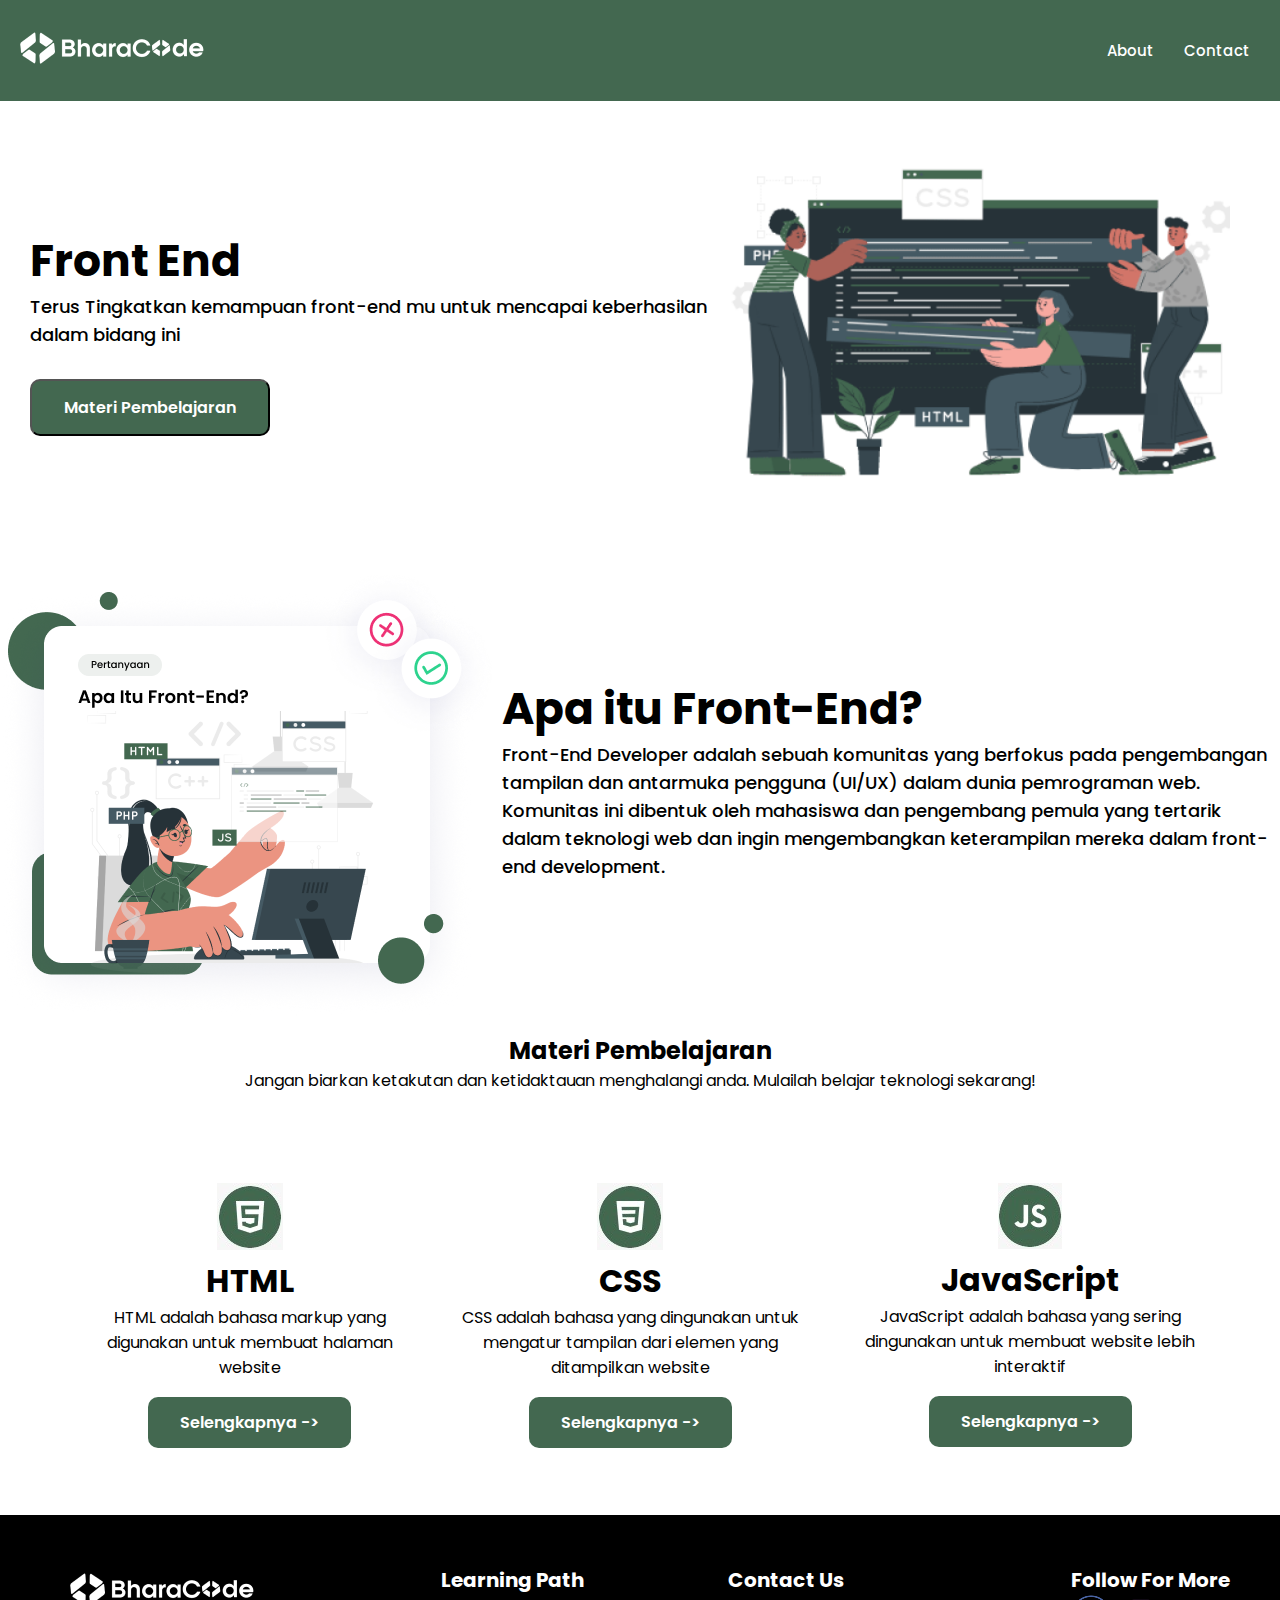
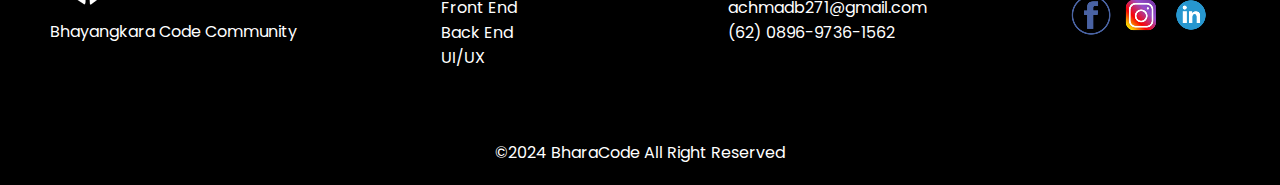
<file: index.html>
<!DOCTYPE html>
<html lang="en">
<head>
    <meta charset="UTF-8">
    <meta name="viewport" content="width=device-width, initial-scale=1.0">
    <link rel="stylesheet" href="style.css">
    <title>Front End - Achmad Bagas</title>
</head>
<body>
    <!-- nav -->
    <nav>
        <div class="navbar container">
            <div class="gbr1">
                <img src="IMG-Universal/Gambar1.png" alt="Logo BharaCode"/>
            </div>
            <ul class="navbar-items">
                <li><a href="About Page/index.html">About</a></li>
                <li><a href="Contact Page/index.html">Contact</a></li>
            </ul>
        </div>
    </nav>
    <!-- nav -->

    
    <!-- bagian 1 -->
    <section id="P1" class="section-padding">
        <div class="P1 container">
            <div class="P1-text">
                <h3>Front End</h3>
                <p>Terus Tingkatkan kemampuan front-end mu untuk mencapai keberhasilan dalam bidang ini</p>
                <button class="scroll-button" onclick="scrollDown()">Materi Pembelajaran</button>
            </div>
            <div class="P1-img">
                <img src="IMG-Universal/Gambar2.png" alt="P1"/>
            </div>
        </div>
    </section>
    <!-- bagian 1 -->

    <!-- Script untuk scrolling ke bawah -->
    <script>
        function scrollDown() {
            window.scrollTo({
                top: document.body.scrollHeight,
                behavior: 'smooth'
            });
        }
    </script>
    <!-- Script untuk scrolling ke bawah -->
    
    <!-- bagian 2 -->
    <section id="P2" class="section-padding">
        <div class="P2 container">
            <div class="P2-img">
                <img src="IMG-Universal/Gambar3.png" alt="P2"/>
            </div>
            <div class="P2-text">
                <h3>Apa itu Front-End?</h3>
                <p>Front-End Developer adalah sebuah komunitas yang berfokus pada pengembangan tampilan dan antarmuka pengguna (UI/UX) dalam dunia pemrograman web. Komunitas ini dibentuk oleh mahasiswa dan pengembang pemula yang tertarik dalam teknologi web dan ingin mengembangkan keterampilan mereka dalam front-end development.</p>
            </div>
        </div>
    </section>
    <!-- bagian 2 -->

    <!-- bagian 3 -->
    <section id="P3" class="section-padding">
        <div class="P3 container">
            <div class="P3-text">
                <h2>Materi Pembelajaran</h2>
                <p>Jangan biarkan ketakutan dan ketidaktauan menghalangi anda. Mulailah belajar teknologi sekarang!</p>
            </div>
        </div>
    </section>
    <!-- bagian 3 -->

    <!-- bagian 4 -->
    <section id="P4" class="section-padding">
        <div class="P4 container">
            <div class="P4-img-1">
            </div>
            <div class="P4-text-1">
                <img src="IMG-Universal/html.jpeg" alt="html"/>
                <h1>HTML</h1>
                <p>HTML adalah bahasa markup yang digunakan untuk membuat halaman website</p>
                <a href="HTML Page/index.html">Selengkapnya -></a>
            </div>
            <div class="P4-img-2">
            </div>
            <div class="P4-text-2">
                <img src="IMG-Universal/css.jpeg" alt="css"/>
                <h1>CSS</h1>
                <p>CSS adalah bahasa yang dingunakan untuk mengatur tampilan dari elemen yang ditampilkan website</p>
                <a href="CSS Page/index.html">Selengkapnya -></a>
            </div>
            <div class="P4-img-3">
            </div>
            <div class="P4-text-3">
                <img src="IMG-Universal/js.jpeg" alt="js"/>
                <h1>JavaScript</h1>
                <p>JavaScript adalah bahasa yang sering dingunakan untuk membuat website lebih interaktif</p>
                <a href="JS Page/index.html">Selengkapnya -></a>
            </div>
        </div>
    </section>
    <!-- bagian 4 -->

    <!-- bagian 5 -->
    <div class="footer">
        <div class="P5 container">
            <div class="P5-img-1">
                <img src="IMG-Universal/Gambar1.png" alt="logo"/>
                <p>Bhayangkara Code Community</p>
            </div>
            <ul class="path">
                <h1>Learning Path</h1>
                <li><a href="#">Front End</a></li>
                <li><a href="#">Back End</a></li>
                <li><a href="#">UI/UX</a></li>
            </ul>
            <ul class="contact">
                <h1>Contact Us</h1>
                <li><a href="#">achmadb271@gmail.com</a></li>
                <li><a href="#">(62) 0896-9736-1562</a></li>
            </ul>
            <div class="sosmed">
                <h1>Follow For More</h1>
                <div class="img-sosmed">
                    <div class="img-sosmed-1">
                        <img src="IMG-Universal/fb.png" alt="gt"/>
                    </div>
                    <div class="img-sosmed-2">
                        <img src="IMG-Universal/ig.png" alt="ig"/>
                    </div>
                    <div class="img-sosmed-3">
                        <img src="IMG-Universal/in.png" alt="in"/>
                    </div>
                </div>
        </div>
    </div>
    <div class="copyright">
        <p>©2024 BharaCode All Right Reserved</p>
    </div>
</div>
    <!-- bagian 5 -->

</body>
</html>
</file>
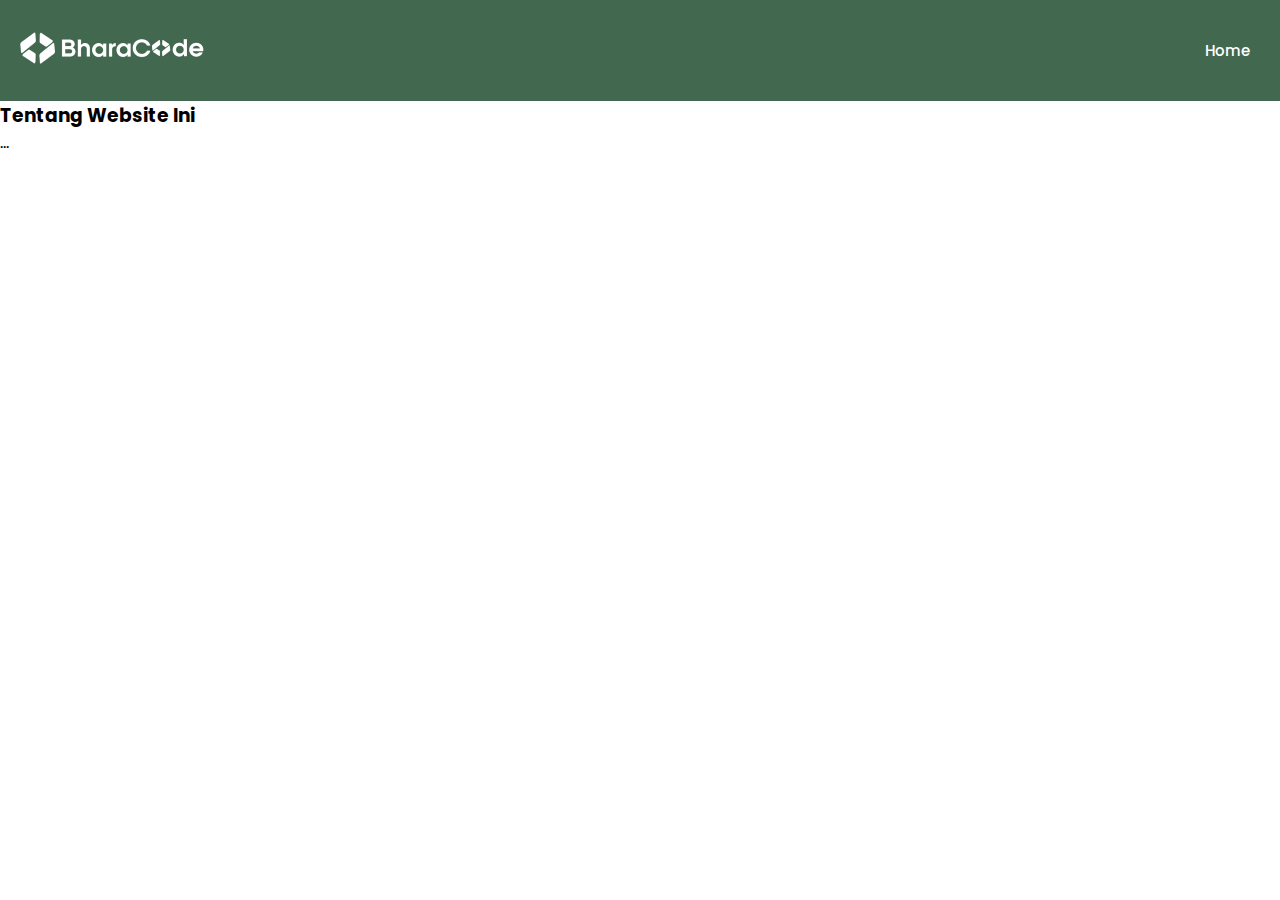
<file: About Page/index.html>
<!DOCTYPE html>
<html lang="en">
<head>
    <meta charset="UTF-8">
    <meta name="viewport" content="width=device-width, initial-scale=1.0">
    <link rel="stylesheet" href="style.css">
    <title>Page About</title>
</head>
<body>
    <!-- nav 1 -->
    <nav>
        <div class="navbar container-atas">
            <div class="gambar nav atas">
                <img src="IMG-about/Gambar1.png" alt="Logo BharaCode">
            </div>
            <ul class="navbar-items-satu">
                <li><a href="javascript:history.go(-1)">Home</a></li>
            </ul>
        </div>
    </nav>
    <!-- nav 1 -->

    <!-- bagian 1 -->
    <section id="P1" class="section-padding">
        <div class="P1 container">
            <div class="P1-text">
                <h3>Tentang Website Ini</h3>
                <p>...</p>
            </div>
        </div>
    </section>
    <!-- bagian 1 -->
</body>
</html>
</file>
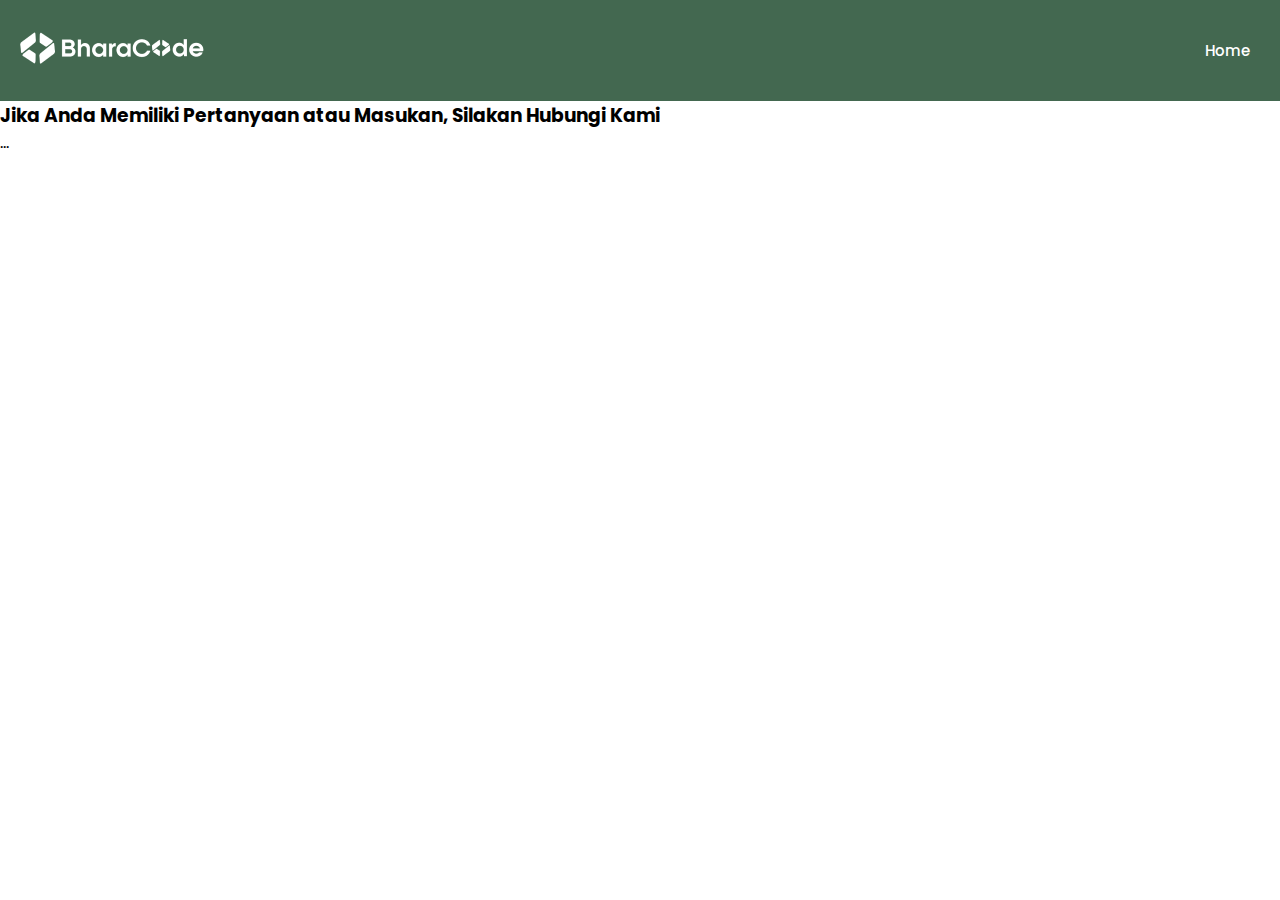
<file: Contact Page/index.html>
<!DOCTYPE html>
<html lang="en">
<head>
    <meta charset="UTF-8">
    <meta name="viewport" content="width=device-width, initial-scale=1.0">
    <link rel="stylesheet" href="style.css">
    <title>Contact Page</title>
</head>
<body>
    <!-- nav 1 -->
    <nav>
        <div class="navbar container-atas">
            <div class="gambar nav atas">
                <img src="IMG-contact/Gambar1.png" alt="Logo BharaCode">
            </div>
            <ul class="navbar-items-satu">
                <li><a href="javascript:history.go(-1)">Home</a></li>
            </ul>
        </div>
    </nav>
    <!-- nav 1 -->

    <!-- bagian 1 -->
    <section id="P1" class="section-padding">
        <div class="P1 container">
            <div class="P1-text">
                <h3>Jika Anda Memiliki Pertanyaan atau Masukan, Silakan Hubungi Kami</h3>
                <p>...</p>
            </div>
        </div>
    </section>
    <!-- bagian 1 -->
</body>
</html>
</file>
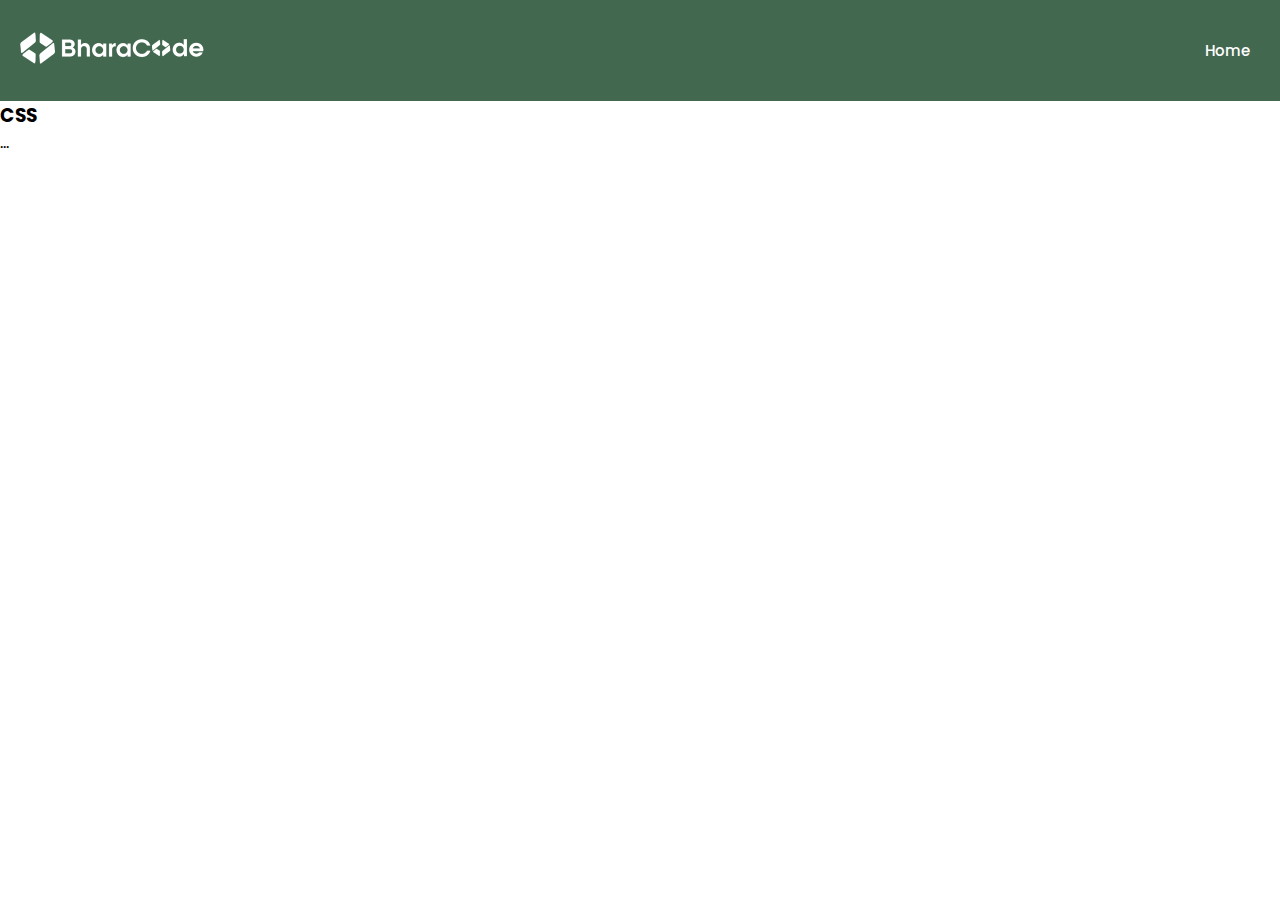
<file: CSS Page/index.html>
<!DOCTYPE html>
<html lang="en">
<head>
    <meta charset="UTF-8">
    <meta name="viewport" content="width=device-width, initial-scale=1.0">
    <link rel="stylesheet" href="style.css">
    <title>Page CSS</title>
</head>
<body>
    <!-- nav 1 -->
    <nav>
        <div class="navbar container-atas">
            <div class="gambar nav atas">
                <img src="IMG-css/Gambar1.png" alt="Logo BharaCode">
            </div>
            <ul class="navbar-items-satu">
                <li><a href="javascript:history.go(-1)">Home</a></li>
            </ul>
        </div>
    </nav>
    <!-- nav 1 -->

    <!-- bagian 1 -->
    <section id="P1" class="section-padding">
        <div class="P1 container">
            <div class="P1-text">
                <h3>CSS</h3>
                <p>...</p>
            </div>
        </div>
    </section>
    <!-- bagian 1 -->
</body>
</html>
</file>
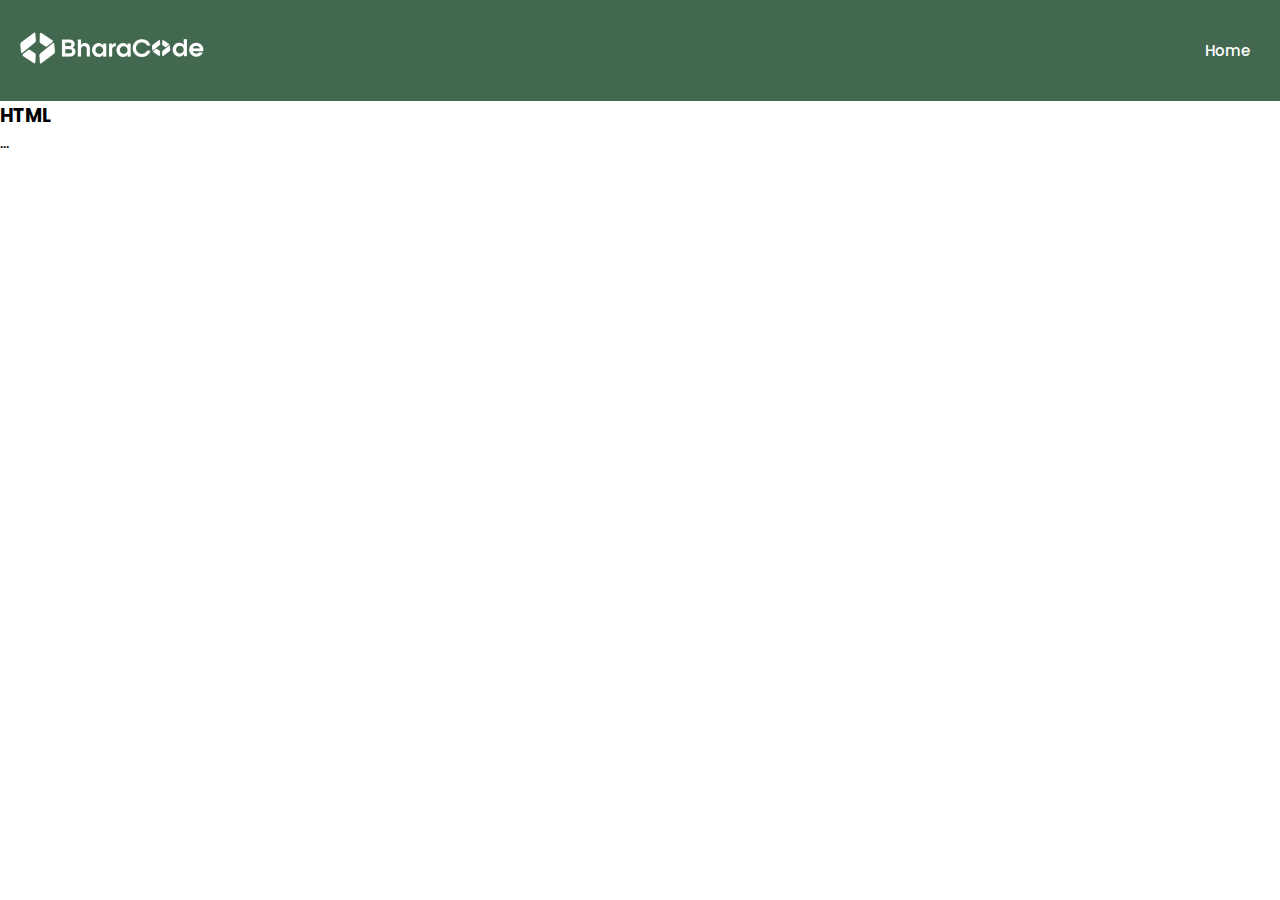
<file: HTML Page/index.html>
<!DOCTYPE html>
<html lang="en">
<head>
    <meta charset="UTF-8">
    <meta name="viewport" content="width=device-width, initial-scale=1.0">
    <link rel="stylesheet" href="style.css">
    <title>Page HTML</title>
</head>
<body>
    <!-- nav 1 -->
    <nav>
        <div class="navbar container-atas">
            <div class="gambar nav atas">
                <img src="IMG-html/Gambar1.png" alt="Logo BharaCode">
            </div>
            <ul class="navbar-items-satu">
                <li><a href="javascript:history.go(-1)">Home</a></li>
            </ul>
        </div>
    </nav>
    <!-- nav 1 -->

    <!-- bagian 1 -->
    <section id="P1" class="section-padding">
        <div class="P1 container">
            <div class="P1-text">
                <h3>HTML</h3>
                <p>...</p>
            </div>
        </div>
    </section>
    <!-- bagian 1 -->

    <!-- bagian 2 -->
    
    <!-- bagian 2 -->
</body>
</html>
</file>
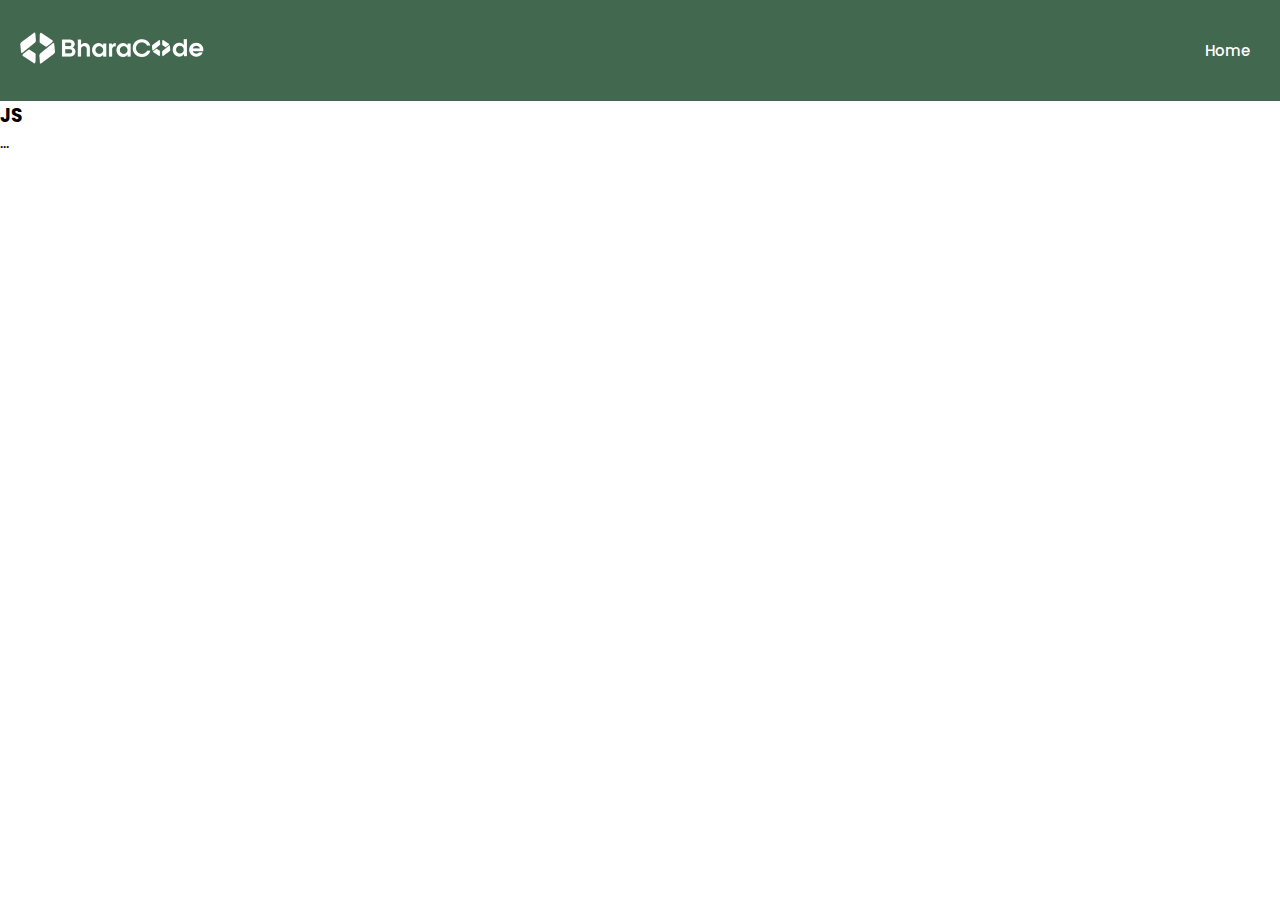
<file: JS Page/index.html>
<!DOCTYPE html>
<html lang="en">
<head>
    <meta charset="UTF-8">
    <meta name="viewport" content="width=device-width, initial-scale=1.0">
    <link rel="stylesheet" href="style.css">
    <title>Page JS</title>
</head>
<body>
    <!-- nav 1 -->
    <nav>
        <div class="navbar container-atas">
            <div class="gambar nav atas">
                <img src="IMG-js/Gambar1.png" alt="Logo BharaCode">
            </div>
            <ul class="navbar-items-satu">
                <li><a href="javascript:history.go(-1)">Home</a></li>
            </ul>
        </div>
    </nav>
    <!-- nav 1 -->

    <!-- bagian 1 -->
    <section id="P1" class="section-padding">
        <div class="P1 container">
            <div class="P1-text">
                <h3>JS</h3>
                <p>...</p>
            </div>
        </div>
    </section>
    <!-- bagian 1 -->
</body>
</html>
</file>
<file: style.css>
@import url("https://fonts.googleapis.com/css2?family=Poppins:ital,wght@0,100;0,200;0,300;0,400;0,500;0,600;0,700;0,800;0,900;1,100;1,200;1,300;1,400;1,500;1,600;1,700;1,800;1,900&display=swap");

*{
    margin: 0;
    padding: 0;
    box-sizing:border-box;
    list-style-type: none;
    text-decoration: none;
    font-family: "Poppins", sans-serif;
}

:root{
    --main-color: #436850;
}

/* navbar */
nav {
    background-color: var(--main-color);
}

.navbar-container{
    max-width: 1200px;
    width: 90%;
    margin: 0 auto;
}

.navbar {
    display: flex;
    justify-content: space-between;
    align-items: center;
    padding: 8px 0;
}

.navbar .navbar-items {
    display: flex;
    gap: 30px;
    padding: 30px
}
.navbar .navbar-items a{
    color: white;
    font-size: 15px;
    font-weight: 500;
}

.navbar .navbar-items button{
    color: white;
    font-size: 15px;
    font-weight: 500;
}

.navbar .navbar-items button:hover{
    opacity: 0.5;
}

.navbar .navbar-items a:hover {
    opacity: 0.5;
}
/* navbar */

/* P1 */
.P1{
    display: flex;
    align-items: center;
    margin: 0 auto;
    padding: 30px;
}

.P1 .P1-text h3{
    font-size: 44px;
    font-weight: 700;
}

.P1 .P1-text p{
    font-size: 18px;
    font-weight: 500;
    line-height: 28px;
    margin-bottom: 30px;
}

.P1 .P1-text button{
    background-color: var(--main-color);
    font-size: 16px;
    font-weight: 600;
    color: white;
    padding: 14px 32px;
    border-radius: 10px;
    transition-duration: 200ms;
}

.P1 .P1-text button:hover{
    opacity: 0.8;
}

.P1 .P1-img img{
    width: 540px;
    height: 395px;
    padding: 20px;
}
/* P1 */

/* P2 */
.P2{
    display: flex;
    align-items: center;
    margin: 0 auto;
}

.P2 .P2-text h3{
    font-size: 44px;
    font-weight: 700;
}

.P2 .P2-text p{
    font-size: 18px;
    font-weight: 500;
    line-height: 28px;
    margin-bottom: 30px;
}
/* P2 */

/* P3 */
.P3{
    display: flex;
    justify-content: center;
    padding: 10px;
}

.P3 .P3-text {
    text-align: center;
}
/* P3 */

/* P4 */
.P4{
    display: flex;
    justify-content: center;
    padding: 80px;
    gap: 20px;
}

.P4 .P4-text-1 p, .P4-text-2 p, .P4-text-3 p{
    margin-bottom: 30px;
}

.P4-img-1, .P4-img-2, .P4-img-3{
    display: flex;
    justify-content: center;
    gap: 40px;
}


.P4 .P4-text-1 h1, .P4-text-2 h1, .P4-text-3 h1{
    color: black;
}

.P4 .P4-text-1, .P4-text-2, .P4-text-3{
  text-align: center; 
}

.P4 .P4-text-1 a{
    background-color: var(--main-color);
    font-size: 16px;
    font-weight: 600;
    color: white;
    padding: 14px 32px;
    border-radius: 10px;
    transition-duration: 200ms;
}

.P4 .P4-text-1 a:hover{
    opacity: 0.8;
}

.P4 .P4-text-2 a{
    background-color: var(--main-color);
    font-size: 16px;
    font-weight: 600;
    color: white;
    padding: 14px 32px;
    border-radius: 10px;
    transition-duration: 200ms;
}

.P4 .P4-text-2 a:hover{
    opacity: 0.8;
}

.P4 .P4-text-3 a{
    background-color: var(--main-color);
    font-size: 16px;
    font-weight: 600;
    color: white;
    padding: 14px 32px;
    border-radius: 10px;
    transition-duration: 200ms;
}

.P4 .P4-text-3 a:hover{
    opacity: 0.8;
}
/* P4 */

/* P5 */
.footer{
    background-color: black;
}

.P5{
    display: flex;
    justify-content: space-between;
    padding: 50px;
    gap: 30px;
}

.P5 .P5-img-1 p{
    color: white;
}

.P5 .path h1, .contact h1, .sosmed h1 {
    font-size: 20px;
}

.P5 .path a, h1{
    color: white;
}

.P5 .path a:hover{
    opacity: 0.6;
}

.P5 .contact a:hover{
    opacity: 0.6;
}

.P5 .contact a{
    color: white;
}

.P5 .P5-img-1 p{
    text-align: center;
}

.sosmed .img-sosmed{
    display: flex;
    gap: 10px;
}

.sosmed .img-sosmed-1:hover{
    opacity: 0.7;
}


.sosmed .img-sosmed-2:hover{
    opacity: 0.7;
}

.sosmed .img-sosmed-3:hover{
    opacity: 0.7;
}

.copyright{
    text-align: center;
    color: white;
    padding: 20px;
}
/* P5 */


/* Responsive */
@media (max-width: 767px){
    .P1, .P2, .P3, .P4, .P5, .navbar{
        flex-direction: column;
    }
}

@media (max-width: 991px){
    .P1, .P2, .P3, .P4, .P5, .navbar{
        flex-direction: column;
    }
}
</file>
<file: About Page/style.css>
@import url("https://fonts.googleapis.com/css2?family=Poppins:ital,wght@0,100;0,200;0,300;0,400;0,500;0,600;0,700;0,800;0,900;1,100;1,200;1,300;1,400;1,500;1,600;1,700;1,800;1,900&display=swap");

*{
    margin: 0;
    padding: 0;
    box-sizing:border-box;
    list-style-type: none;
    text-decoration: none;
    font-family: "Poppins", sans-serif;
}

:root{
    --main-color: #436850;
}

/* navbar */
nav {
    background-color: var(--main-color);
}

.navbar-container-atas{
    max-width: 1200px;
    width: 90%;
    margin: 0 auto;
}

.navbar {
    display: flex;
    justify-content: space-between;
    align-items: center;
    padding: 8px 0;
}

.navbar .navbar-items-satu{
    display: flex;
    gap: 30px;
    padding: 30px
}
.navbar .navbar-items-satu a{
    color: white;
    font-size: 15px;
    font-weight: 500;
}

.navbar .navbar-items-satu a:hover {
    opacity: 0.5;
}
/* navbar */


/* Responsive */
@media (max-width: 767px){
    .P1, .P2, .P3, .P4, .P5, .navbar{
        flex-direction: column;
    }
}

@media (max-width: 991px){
    .P1, .P2, .P3, .P4, .P5, .navbar{
        flex-direction: column;
    }
}
</file>
<file: Contact Page/style.css>
@import url("https://fonts.googleapis.com/css2?family=Poppins:ital,wght@0,100;0,200;0,300;0,400;0,500;0,600;0,700;0,800;0,900;1,100;1,200;1,300;1,400;1,500;1,600;1,700;1,800;1,900&display=swap");

*{
    margin: 0;
    padding: 0;
    box-sizing:border-box;
    list-style-type: none;
    text-decoration: none;
    font-family: "Poppins", sans-serif;
}

:root{
    --main-color: #436850;
}

/* navbar */
nav {
    background-color: var(--main-color);
}

.navbar-container-atas{
    max-width: 1200px;
    width: 90%;
    margin: 0 auto;
}

.navbar {
    display: flex;
    justify-content: space-between;
    align-items: center;
    padding: 8px 0;
}

.navbar .navbar-items-satu{
    display: flex;
    gap: 30px;
    padding: 30px
}
.navbar .navbar-items-satu a{
    color: white;
    font-size: 15px;
    font-weight: 500;
}

.navbar .navbar-items-satu a:hover {
    opacity: 0.5;
}
/* navbar */


/* Responsive */
@media (max-width: 767px){
    .P1, .P2, .P3, .P4, .P5, .navbar{
        flex-direction: column;
    }
}

@media (max-width: 991px){
    .P1, .P2, .P3, .P4, .P5, .navbar{
        flex-direction: column;
    }
}
</file>
<file: CSS Page/style.css>
@import url("https://fonts.googleapis.com/css2?family=Poppins:ital,wght@0,100;0,200;0,300;0,400;0,500;0,600;0,700;0,800;0,900;1,100;1,200;1,300;1,400;1,500;1,600;1,700;1,800;1,900&display=swap");

*{
    margin: 0;
    padding: 0;
    box-sizing:border-box;
    list-style-type: none;
    text-decoration: none;
    font-family: "Poppins", sans-serif;
}

:root{
    --main-color: #436850;
}

/* navbar */
nav {
    background-color: var(--main-color);
}

.navbar-container-atas{
    max-width: 1200px;
    width: 90%;
    margin: 0 auto;
}

.navbar {
    display: flex;
    justify-content: space-between;
    align-items: center;
    padding: 8px 0;
}

.navbar .navbar-items-satu{
    display: flex;
    gap: 30px;
    padding: 30px
}
.navbar .navbar-items-satu a{
    color: white;
    font-size: 15px;
    font-weight: 500;
}

.navbar .navbar-items-satu a:hover {
    opacity: 0.5;
}
/* navbar */


/* Responsive */
@media (max-width: 767px){
    .P1, .P2, .P3, .P4, .P5, .navbar{
        flex-direction: column;
    }
}

@media (max-width: 991px){
    .P1, .P2, .P3, .P4, .P5, .navbar{
        flex-direction: column;
    }
}
</file>
<file: HTML Page/style.css>
@import url("https://fonts.googleapis.com/css2?family=Poppins:ital,wght@0,100;0,200;0,300;0,400;0,500;0,600;0,700;0,800;0,900;1,100;1,200;1,300;1,400;1,500;1,600;1,700;1,800;1,900&display=swap");

*{
    margin: 0;
    padding: 0;
    box-sizing:border-box;
    list-style-type: none;
    text-decoration: none;
    font-family: "Poppins", sans-serif;
}

:root{
    --main-color: #436850;
}

/* navbar */
nav {
    background-color: var(--main-color);
}

.navbar-container-atas{
    max-width: 1200px;
    width: 90%;
    margin: 0 auto;
}

.navbar {
    display: flex;
    justify-content: space-between;
    align-items: center;
    padding: 8px 0;
}

.navbar .navbar-items-satu{
    display: flex;
    gap: 30px;
    padding: 30px
}
.navbar .navbar-items-satu a{
    color: white;
    font-size: 15px;
    font-weight: 500;
}

.navbar .navbar-items-satu a:hover {
    opacity: 0.5;
}
/* navbar */


/* Responsive */
@media (max-width: 767px){
    .P1, .P2, .P3, .P4, .P5, .navbar{
        flex-direction: column;
    }
}

@media (max-width: 991px){
    .P1, .P2, .P3, .P4, .P5, .navbar{
        flex-direction: column;
    }
}
</file>
<file: JS Page/style.css>
@import url("https://fonts.googleapis.com/css2?family=Poppins:ital,wght@0,100;0,200;0,300;0,400;0,500;0,600;0,700;0,800;0,900;1,100;1,200;1,300;1,400;1,500;1,600;1,700;1,800;1,900&display=swap");

*{
    margin: 0;
    padding: 0;
    box-sizing:border-box;
    list-style-type: none;
    text-decoration: none;
    font-family: "Poppins", sans-serif;
}

:root{
    --main-color: #436850;
}

/* navbar */
nav {
    background-color: var(--main-color);
}

.navbar-container-atas{
    max-width: 1200px;
    width: 90%;
    margin: 0 auto;
}

.navbar {
    display: flex;
    justify-content: space-between;
    align-items: center;
    padding: 8px 0;
}

.navbar .navbar-items-satu{
    display: flex;
    gap: 30px;
    padding: 30px
}
.navbar .navbar-items-satu a{
    color: white;
    font-size: 15px;
    font-weight: 500;
}

.navbar .navbar-items-satu a:hover {
    opacity: 0.5;
}
/* navbar */


/* Responsive */
@media (max-width: 767px){
    .P1, .P2, .P3, .P4, .P5, .navbar{
        flex-direction: column;
    }
}

@media (max-width: 991px){
    .P1, .P2, .P3, .P4, .P5, .navbar{
        flex-direction: column;
    }
}
</file>
